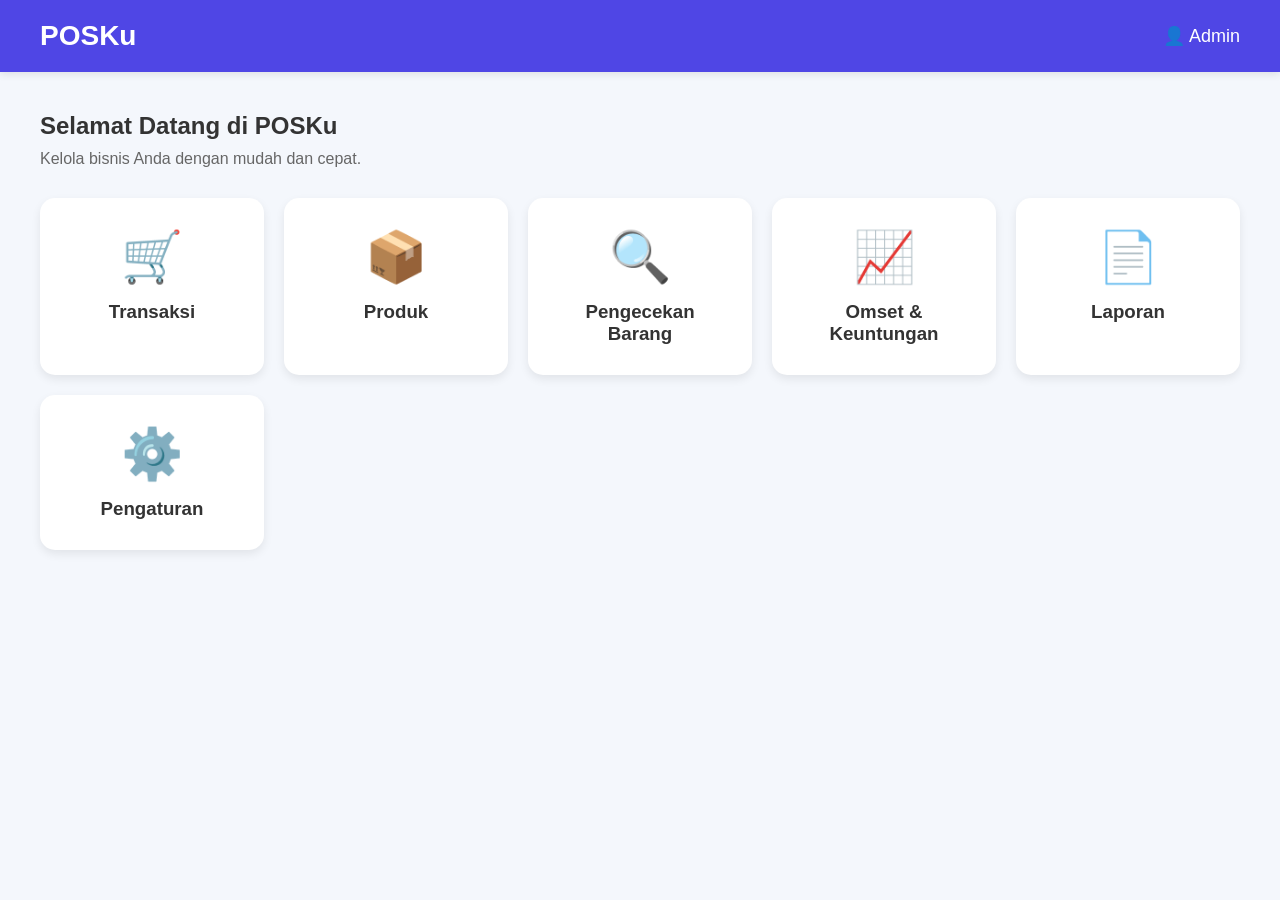
<file: Ahmad Maulidhan_UTS/Posku.html>
<!DOCTYPE html>
<html lang="id">

<head>
    <meta charset="UTF-8">
    <meta name="viewport" content="width=device-width, initial-scale=1.0">
    <title>POSKu Dashboard</title>
    <link rel="stylesheet" href="style.css">
</head>

<body>

    <header>
        <div class="logo">POSKu</div>
        <div class="user">👤 Admin</div>
    </header>

    <main class="container">

        <h2>Selamat Datang di POSKu</h2>
        <p>Kelola bisnis Anda dengan mudah dan cepat.</p>

        <div class="menu-grid">

            <div class="card">
                <div class="icon">🛒</div>
                <h3>Transaksi</h3>
            </div>

            <div class="card">
                <div class="icon">📦</div>
                <h3>Produk</h3>
            </div>

            <div class="card">
                <div class="icon">🔍</div>
                <h3>Pengecekan Barang</h3>
            </div>

            <div class="card">
                <div class="icon">📈</div>
                <h3>Omset & Keuntungan</h3>
            </div>

            <div class="card">
                <div class="icon">📄</div>
                <h3>Laporan</h3>
            </div>

            <div class="card">
                <div class="icon">⚙️</div>
                <h3>Pengaturan</h3>
            </div>

        </div>

    </main>

</body>

</html>
</file>
<file: Ahmad Maulidhan_UTS/style.css>
* {
    margin: 0;
    padding: 0;
    box-sizing: border-box;
    font-family: 'Segoe UI', sans-serif;
}

body {
    background: #f4f7fc;
}

header {
    background: #4f46e5;
    color: white;
    display: flex;
    justify-content: space-between;
    align-items: center;
    padding: 20px 40px;
    box-shadow: 0 2px 8px rgba(0, 0, 0, 0.1);
}

.logo {
    font-size: 28px;
    font-weight: bold;
}

.user {
    font-size: 18px;
}

.container {
    padding: 40px;
}

.container h2 {
    color: #333;
    margin-bottom: 10px;
}

.container p {
    color: #666;
    margin-bottom: 30px;
}

.menu-grid {
    display: grid;
    grid-template-columns: repeat(auto-fit, minmax(220px, 1fr));
    gap: 20px;
}

.card {
    background: white;
    border-radius: 15px;
    padding: 30px;
    text-align: center;
    cursor: pointer;
    transition: 0.3s;
    box-shadow: 0 4px 10px rgba(0, 0, 0, 0.08);
}

.card:hover {
    transform: translateY(-8px);
    box-shadow: 0 8px 20px rgba(0, 0, 0, 0.15);
}

.icon {
    font-size: 50px;
    margin-bottom: 15px;
}

.card h3 {
    color: #333;
}
</file>
